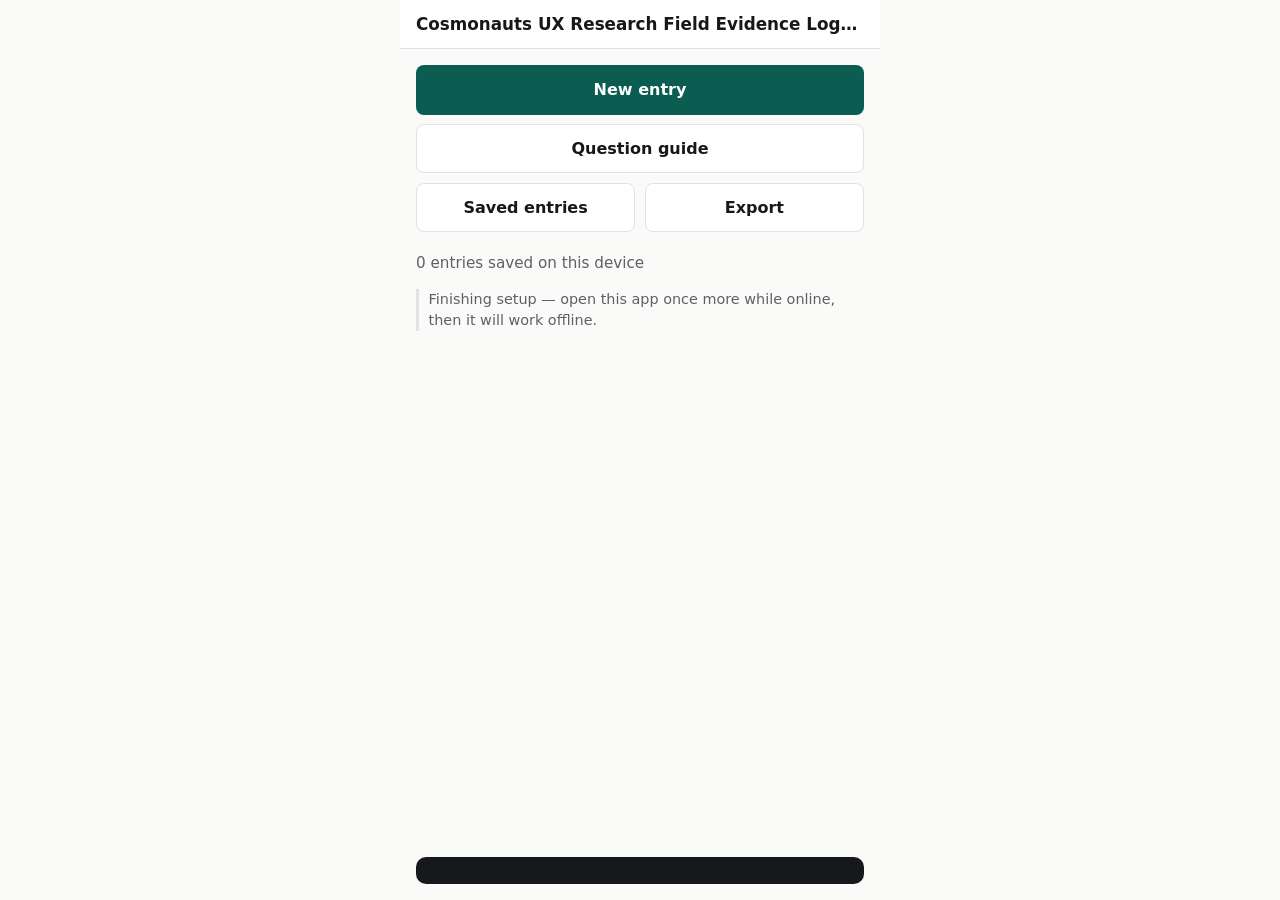
<file: index.html>
<!DOCTYPE html>
<html lang="en">
<head>
<meta charset="UTF-8" />
<meta name="viewport" content="width=device-width, initial-scale=1, viewport-fit=cover" />
<meta name="theme-color" content="#0B5D52" />
<meta http-equiv="Content-Security-Policy" content="default-src 'self'; img-src 'self' data:; style-src 'self'; script-src 'self'; object-src 'none'; base-uri 'none'; form-action 'self'" />
<title>Cosmonauts UX Research Field Evidence Logger</title>
<link rel="manifest" href="manifest.json" />
<link rel="icon" href="icons/icon-192.png" />
<link rel="apple-touch-icon" href="icons/icon-192.png" />
<link rel="stylesheet" href="css/styles.css?v=5" />
</head>
<body>
  <header class="topbar">
    <button id="btn-back" class="icon-btn" hidden aria-label="Back to home">←</button>
    <h1 id="screen-title">Cosmonauts UX Research Field Evidence Logger</h1>
  </header>

  <main id="app">
    <section id="view-home" class="view" aria-label="Home"></section>
    <section id="view-form" class="view" hidden aria-label="Entry form"></section>
    <section id="view-saved" class="view" hidden aria-label="Saved entries"></section>
    <section id="view-export" class="view" hidden aria-label="Export"></section>
    <section id="view-guide" class="view" hidden aria-label="Question guide"></section>
  </main>

  <div id="toast" class="toast" role="status" hidden></div>

  <script src="js/constants.js?v=5"></script>
  <script src="js/db.js?v=5"></script>
  <script src="js/export.js?v=5"></script>
  <script src="js/app.js?v=5"></script>
</body>
</html>
</file>
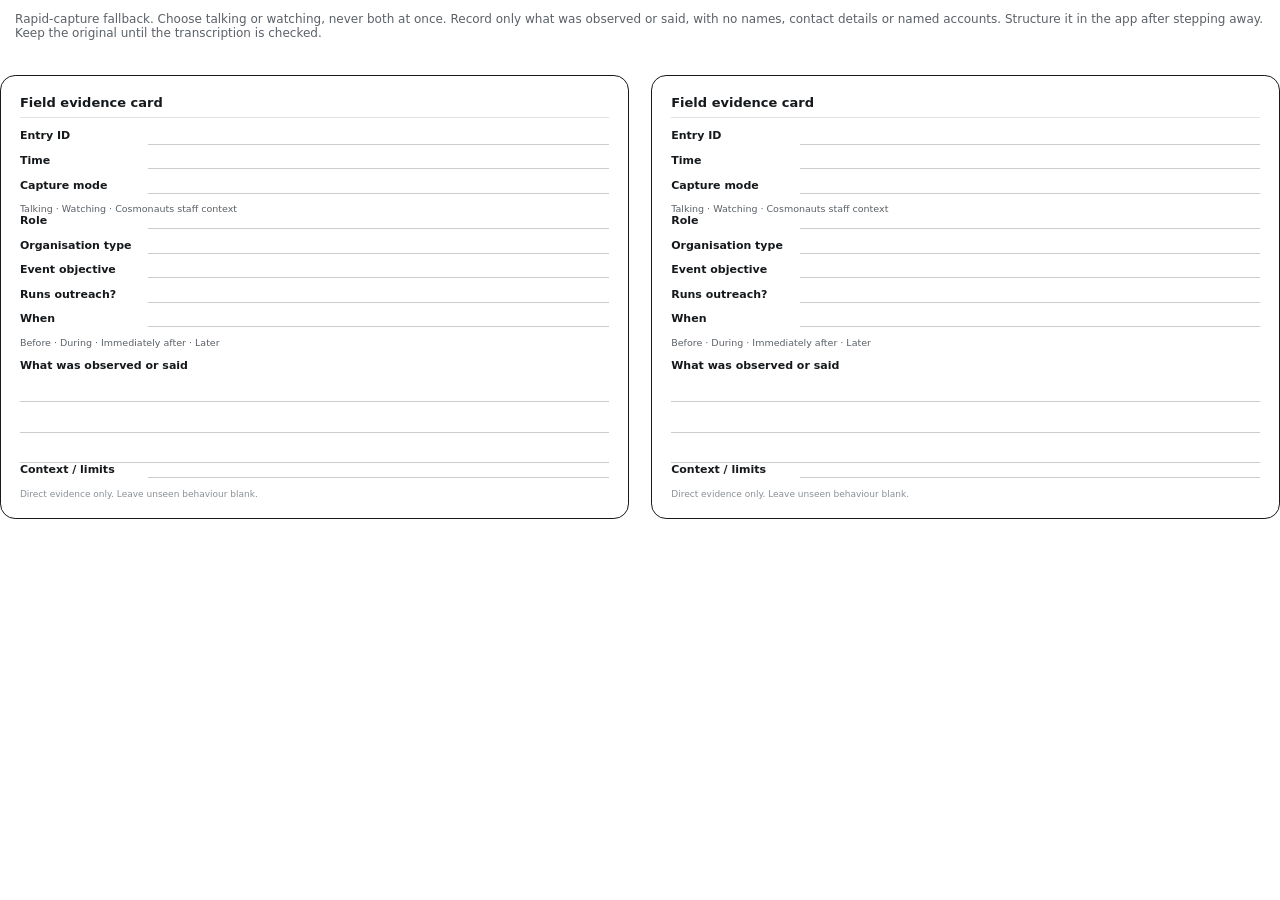
<file: paper-fallback.html>
<!DOCTYPE html>
<html lang="en">
<head>
<meta charset="UTF-8" />
<meta name="viewport" content="width=device-width, initial-scale=1" />
<title>Paper fallback — evidence card</title>
<style>
  @page { size: A4; margin: 12mm; }
  * { box-sizing: border-box; }
  body {
    font-family: -apple-system, BlinkMacSystemFont, "Segoe UI", Roboto, system-ui, sans-serif;
    color: #16191C;
    margin: 0;
  }
  .intro { padding: 0 4mm 6mm; font-size: 12px; color: #5B6167; }
  .sheet {
    display: grid;
    grid-template-columns: 1fr 1fr;
    gap: 6mm;
  }
  .card {
    border: 1px solid #16191C;
    border-radius: 4mm;
    padding: 5mm;
    page-break-inside: avoid;
    min-height: 92mm;
  }
  .card h2 {
    font-size: 13px;
    margin: 0 0 3mm;
    border-bottom: 1px solid #DFE3E5;
    padding-bottom: 2mm;
  }
  .row { display: flex; gap: 2mm; margin-bottom: 2.5mm; font-size: 11px; }
  .row .label { width: 32mm; flex-shrink: 0; font-weight: 600; }
  .row .fill { flex: 1; border-bottom: 1px solid #C9CDCF; min-height: 4mm; }
  .options { font-size: 9.5px; color: #5B6167; }
  .evidence-block { margin-top: 3mm; }
  .evidence-block .label { font-weight: 600; font-size: 11px; }
  .lines { border-bottom: 1px solid #C9CDCF; height: 6mm; margin-top: 2mm; }
  .footer-note { font-size: 9px; color: #8A9096; margin-top: 3mm; }
  @media print {
    .intro { display: none; }
  }
</style>
</head>
<body>
  <p class="intro">
    Rapid-capture fallback. Choose talking or watching, never both at once. Record only what was
    observed or said, with no names, contact details or named accounts. Structure it in the app
    after stepping away. Keep the original until the transcription is checked.
  </p>
  <div class="sheet">
    <div class="card">
      <h2>Field evidence card</h2>
      <div class="row"><span class="label">Entry ID</span><span class="fill"></span></div>
      <div class="row"><span class="label">Time</span><span class="fill"></span></div>
      <div class="row"><span class="label">Capture mode</span><span class="fill"></span></div>
      <div class="options">Talking &middot; Watching &middot; Cosmonauts staff context</div>
      <div class="row"><span class="label">Role</span><span class="fill"></span></div>
      <div class="row"><span class="label">Organisation type</span><span class="fill"></span></div>
      <div class="row"><span class="label">Event objective</span><span class="fill"></span></div>
      <div class="row"><span class="label">Runs outreach?</span><span class="fill"></span></div>
      <div class="row"><span class="label">When</span><span class="fill"></span></div>
      <div class="options">Before &middot; During &middot; Immediately after &middot; Later</div>
      <div class="evidence-block">
        <div class="label">What was observed or said</div>
        <div class="lines"></div><div class="lines"></div><div class="lines"></div>
      </div>
      <div class="row"><span class="label">Context / limits</span><span class="fill"></span></div>
      <div class="footer-note">Direct evidence only. Leave unseen behaviour blank.</div>
    </div>
    <div class="card">
      <h2>Field evidence card</h2>
      <div class="row"><span class="label">Entry ID</span><span class="fill"></span></div>
      <div class="row"><span class="label">Time</span><span class="fill"></span></div>
      <div class="row"><span class="label">Capture mode</span><span class="fill"></span></div>
      <div class="options">Talking &middot; Watching &middot; Cosmonauts staff context</div>
      <div class="row"><span class="label">Role</span><span class="fill"></span></div>
      <div class="row"><span class="label">Organisation type</span><span class="fill"></span></div>
      <div class="row"><span class="label">Event objective</span><span class="fill"></span></div>
      <div class="row"><span class="label">Runs outreach?</span><span class="fill"></span></div>
      <div class="row"><span class="label">When</span><span class="fill"></span></div>
      <div class="options">Before &middot; During &middot; Immediately after &middot; Later</div>
      <div class="evidence-block">
        <div class="label">What was observed or said</div>
        <div class="lines"></div><div class="lines"></div><div class="lines"></div>
      </div>
      <div class="row"><span class="label">Context / limits</span><span class="fill"></span></div>
      <div class="footer-note">Direct evidence only. Leave unseen behaviour blank.</div>
    </div>
  </div>
</body>
</html>
</file>
<file: css/styles.css>
:root {
  --bg: #FAFAF9;
  --surface: #FFFFFF;
  --ink: #16191C;
  --muted: #5B6167;
  --border: #DFE3E5;
  --accent: #0B5D52;
  --accent-tint: #E4F2EF;
  --danger: #B3261E;
  --danger-tint: #FBEAE8;
  --focus: #0B5D52;
  --font-sans: -apple-system, BlinkMacSystemFont, "Segoe UI", Roboto, system-ui, sans-serif;
  --font-mono: ui-monospace, SFMono-Regular, Menlo, Consolas, monospace;
}

* { box-sizing: border-box; }

html, body {
  margin: 0;
  padding: 0;
  background: var(--bg);
  color: var(--ink);
  font-family: var(--font-sans);
  font-size: 16px;
  line-height: 1.45;
  -webkit-text-size-adjust: 100%;
}

body {
  max-width: 480px;
  margin: 0 auto;
  min-height: 100vh;
  display: flex;
  flex-direction: column;
}

a, button, input, textarea, select {
  font: inherit;
  color: inherit;
}

:focus-visible {
  outline: 3px solid var(--focus);
  outline-offset: 2px;
}

.topbar {
  position: sticky;
  top: 0;
  z-index: 10;
  display: flex;
  align-items: center;
  gap: 0.5rem;
  background: var(--surface);
  border-bottom: 1px solid var(--border);
  padding: 0.75rem 1rem;
}

.topbar h1 {
  font-size: 1.05rem;
  font-weight: 600;
  margin: 0;
  overflow: hidden;
  text-overflow: ellipsis;
  white-space: nowrap;
}

#app {
  flex: 1;
  padding: 1rem 1rem 6rem;
}

.view { display: block; }

.btn {
  min-height: 48px;
  padding: 0.75rem 1.25rem;
  border-radius: 8px;
  border: 1px solid transparent;
  font-weight: 600;
  cursor: pointer;
}

.btn-block { width: 100%; display: block; }

.btn-primary {
  background: var(--accent);
  color: #fff;
}
.btn-primary:active { background: #094c43; }

.btn-secondary {
  background: var(--surface);
  border-color: var(--border);
  color: var(--ink);
}
.btn-secondary:active { background: var(--bg); }

.btn-text {
  background: transparent;
  border: none;
  color: var(--accent);
  font-weight: 600;
  min-height: 44px;
  padding: 0.25rem 0.5rem;
}

.icon-btn {
  min-width: 44px;
  min-height: 44px;
  background: transparent;
  border: none;
  color: var(--ink);
  font-size: 1rem;
}

.home-row {
  display: flex;
  gap: 0.6rem;
  margin-top: 0.6rem;
}
.home-row .btn { flex: 1; }
.home-guide { margin-top: 0.6rem; }

.status-line {
  margin-top: 1.25rem;
  color: var(--muted);
  font-size: 0.95rem;
}

.offline-note {
  font-size: 0.9rem;
  color: var(--muted);
  border-left: 3px solid var(--border);
  padding-left: 0.6rem;
}
.offline-note--ready { color: var(--accent); border-left-color: var(--accent); }

.field {
  margin-bottom: 1.1rem;
}
.field label {
  display: block;
  font-weight: 600;
  font-size: 0.92rem;
  margin-bottom: 0.4rem;
}
.field--inline {
  display: flex;
  align-items: center;
  gap: 0.6rem;
}
.field--inline label { margin-bottom: 0; }
.field--inline input[type="checkbox"] {
  width: 22px; height: 22px;
}

input[type="text"], input[type="search"], textarea {
  width: 100%;
  padding: 0.65rem 0.75rem;
  border: 1px solid var(--border);
  border-radius: 8px;
  background: var(--surface);
  min-height: 44px;
}
textarea { resize: vertical; }

.field--interpretation textarea {
  background: #FBFAF3;
  border-color: #E6E2C6;
}

.chip-row {
  display: flex;
  flex-wrap: wrap;
  gap: 0.5rem;
}

.chip {
  min-height: 44px;
  padding: 0.5rem 0.9rem;
  border-radius: 999px;
  border: 1.5px solid var(--border);
  background: var(--surface);
  font-size: 0.92rem;
}
.chip--selected {
  border-color: var(--accent);
  background: var(--accent-tint);
  font-weight: 600;
}
.chip--selected::before {
  content: "✓ ";
}

.context-block, .expansion-block {
  border-top: 1px solid var(--border);
  padding-top: 0.9rem;
  margin-top: 0.9rem;
}
.context-block summary, .measure-block summary, .probe-group summary {
  font-weight: 600;
  cursor: pointer;
  padding: 0.5rem 0;
  min-height: 44px;
  display: flex;
  align-items: center;
}
.section-heading {
  font-size: 1rem;
  margin: 0 0 0.8rem;
}

.workflow-note {
  display: grid;
  gap: 0.25rem;
  padding: 0.75rem 0.85rem;
  margin-bottom: 1rem;
  border-left: 3px solid var(--accent);
  background: var(--accent-tint);
  border-radius: 0 8px 8px 0;
  font-size: 0.9rem;
}

.workflow-note span { color: var(--muted); }

.measure-block, .probe-group {
  border-top: 1px solid var(--border);
  padding: 0.25rem 0;
}

.measure-block summary, .probe-group summary { min-height: 46px; }
.measure-block > .field:last-child { margin-bottom: 1rem; }

.field--confirmed textarea {
  background: var(--accent-tint);
  border-color: #99C9BF;
}

.status-field { margin-top: 1rem; }

.question-card {
  background: var(--surface);
  border: 1px solid var(--border);
  border-radius: 10px;
  padding: 1rem;
  margin-bottom: 1rem;
}

.question-card--primary {
  border-color: var(--accent);
  font-size: 1.1rem;
}

.question-card p:last-child { margin-bottom: 0; }
.eyebrow {
  margin: 0 0 0.35rem;
  color: var(--accent);
  font-size: 0.78rem;
  font-weight: 700;
  letter-spacing: 0.04em;
  text-transform: uppercase;
}

.guide-section { margin: 1.25rem 0; }
.guide-section h2 { font-size: 1rem; }
.probe-group ul { padding-left: 1.25rem; margin-top: 0; }
.probe-group li { margin-bottom: 0.6rem; }
.scope-note {
  border-top: 1px solid var(--border);
  padding-top: 1rem;
  color: var(--muted);
  font-size: 0.9rem;
}

.save-bar {
  position: sticky;
  bottom: 0;
  background: linear-gradient(to top, var(--bg) 70%, transparent);
  padding: 1rem 0 0.25rem;
  margin-top: 1rem;
}

.save-error {
  background: var(--danger-tint);
  border: 1px solid var(--danger);
  color: var(--danger);
  padding: 0.6rem 0.8rem;
  border-radius: 8px;
  font-size: 0.9rem;
  margin-bottom: 0.8rem;
}

.entry-list { margin-top: 0.75rem; }

.entry-row {
  border: 1px solid var(--border);
  border-radius: 10px;
  background: var(--surface);
  margin-bottom: 0.6rem;
  overflow: hidden;
}
.entry-row-main {
  display: block;
  width: 100%;
  padding: 0.75rem 0.9rem;
  border: 0;
  background: var(--surface);
  text-align: left;
  cursor: pointer;
}
.entry-row-main:hover { background: var(--bg); }

.mono { font-family: var(--font-mono); font-size: 0.82rem; color: var(--muted); }

.badge {
  display: inline-block;
  font-size: 0.78rem;
  border: 1px solid var(--border);
  border-radius: 999px;
  padding: 0.1rem 0.5rem;
  margin: 0.35rem 0.35rem 0 0;
}

.entry-row-text {
  margin-top: 0.4rem;
  font-size: 0.95rem;
  overflow: hidden;
  display: -webkit-box;
  -webkit-line-clamp: 2;
  -webkit-box-orient: vertical;
}

.entry-delete {
  width: 100%;
  border-top: 1px solid var(--border);
  color: var(--danger);
  font-weight: 600;
  min-height: 44px;
  background: var(--surface);
}

.confirm-row {
  display: flex;
  align-items: center;
  gap: 0.6rem;
  padding: 0.6rem 0.9rem;
  background: var(--danger-tint);
  border-top: 1px solid var(--danger);
}
.confirm-row span { flex: 1; font-size: 0.9rem; }

.empty-state {
  color: var(--muted);
  padding: 1rem 0;
}

.hint {
  color: var(--muted);
  font-size: 0.88rem;
}

.toast {
  position: fixed;
  left: 1rem;
  right: 1rem;
  bottom: 1rem;
  max-width: 448px;
  margin: 0 auto;
  background: var(--ink);
  color: #fff;
  padding: 0.85rem 1rem;
  border-radius: 10px;
  display: flex;
  align-items: center;
  gap: 0.75rem;
  z-index: 20;
}
.toast-action {
  background: transparent;
  border: none;
  color: #9FE0D3;
  font-weight: 700;
  min-height: 32px;
}

@media (prefers-reduced-motion: no-preference) {
  .toast { animation: toast-in 0.15s ease-out; }
}
@keyframes toast-in {
  from { opacity: 0; transform: translateY(6px); }
  to { opacity: 1; transform: translateY(0); }
}

@media (min-width: 480px) {
  html, body { font-size: 16px; }
}
</file>
